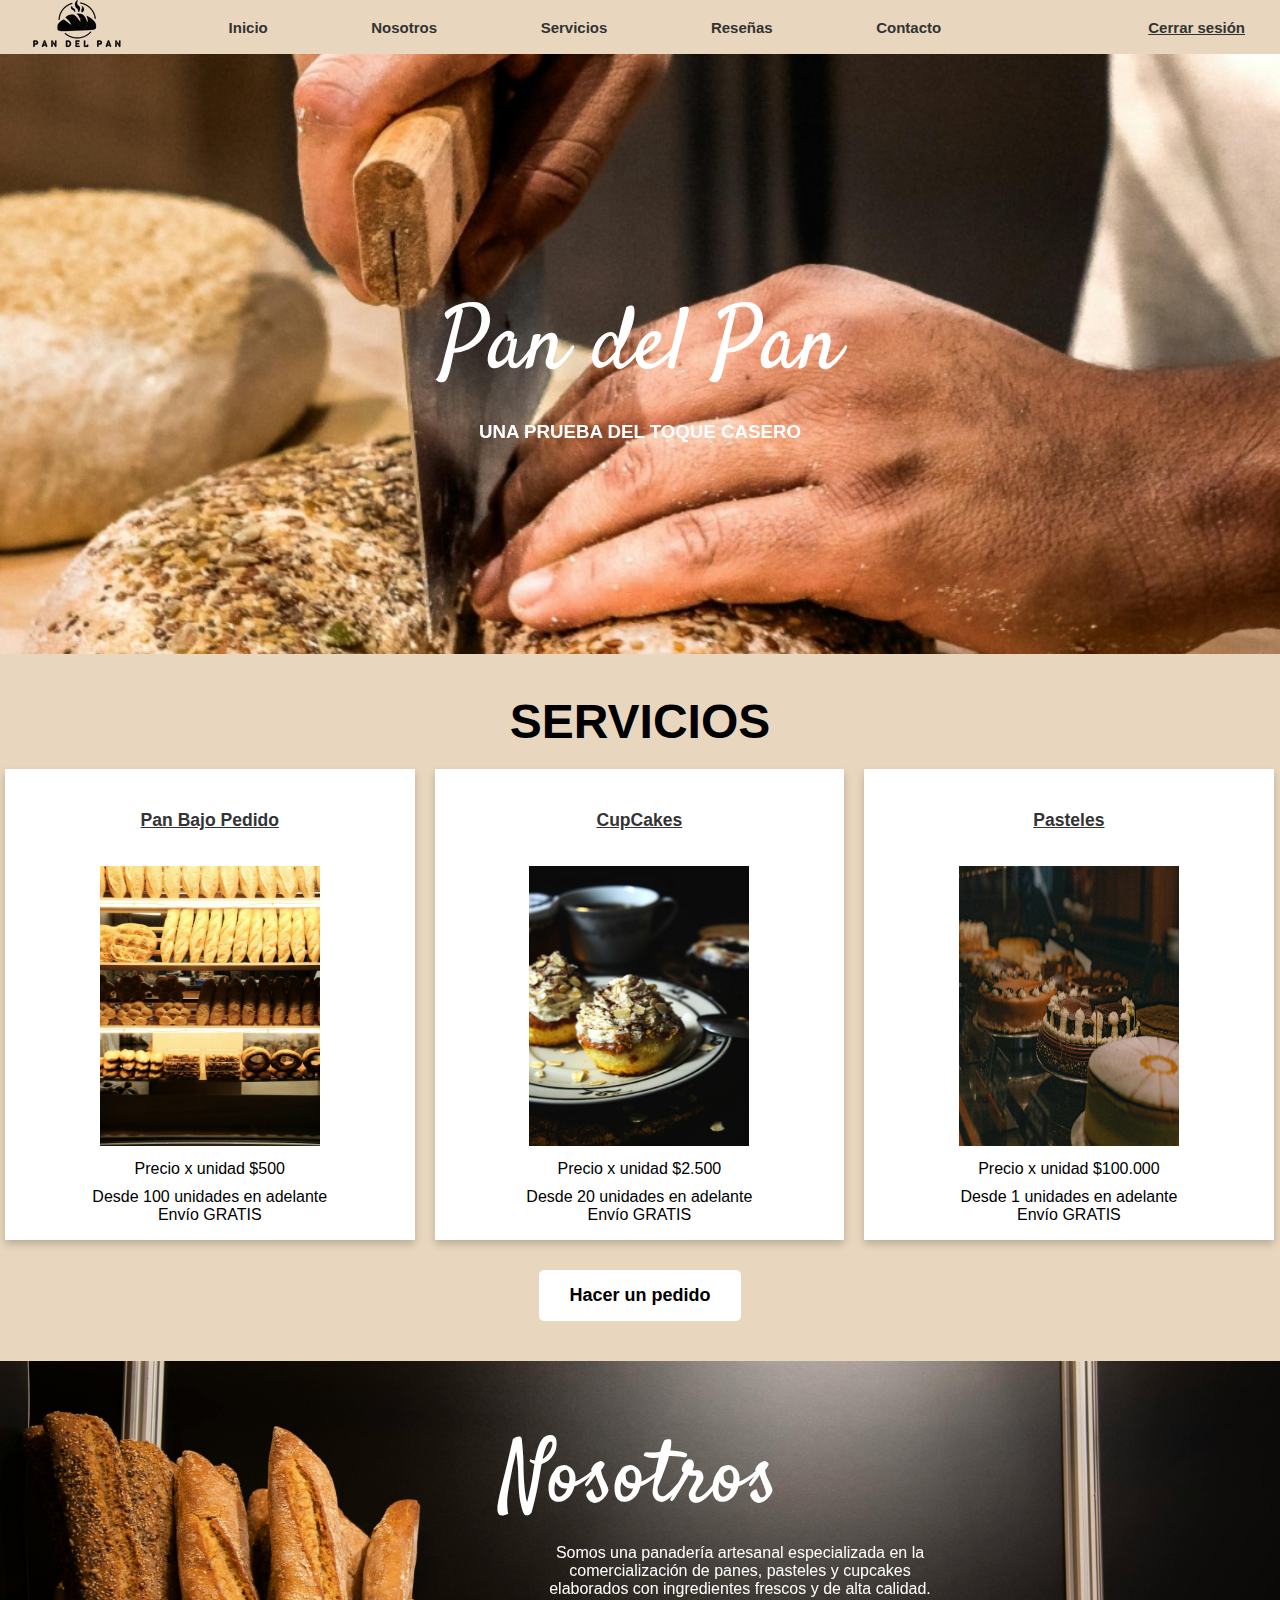
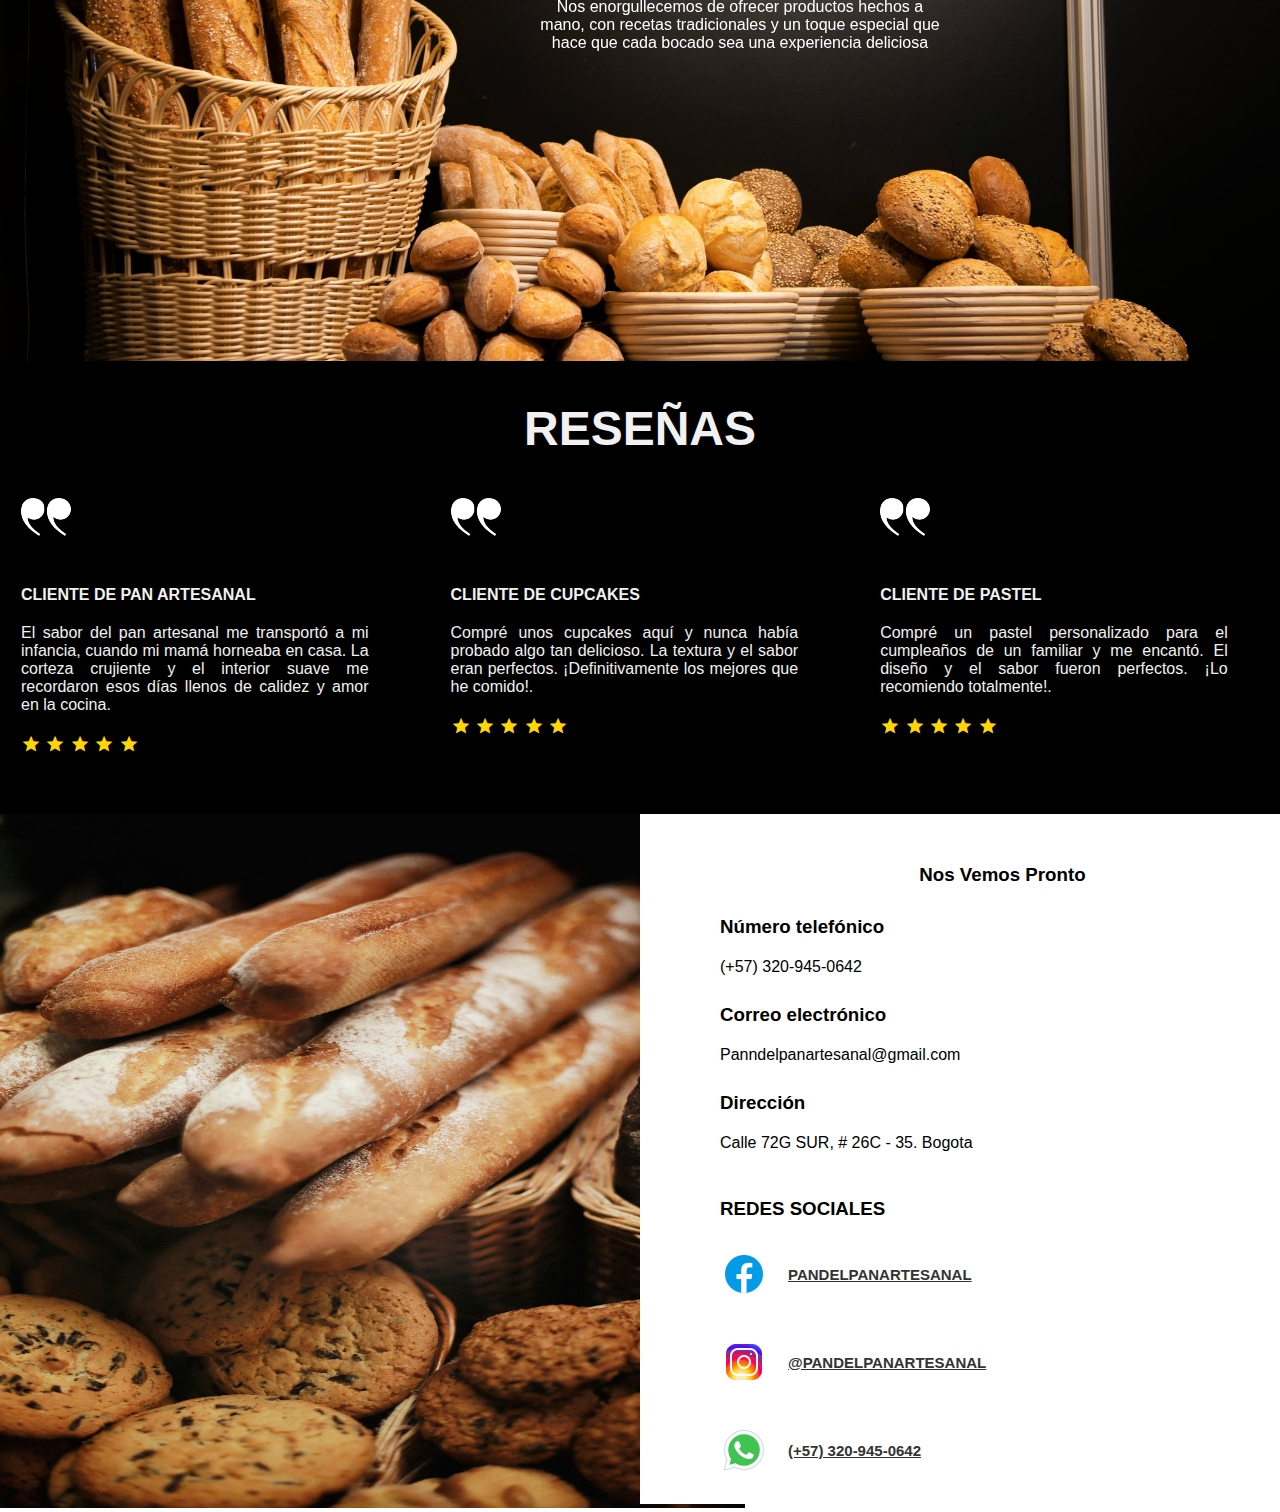
<file: index.html>
<!DOCTYPE html>
<html lang="es">

<head>

  <link href="https://fonts.googleapis.com/icon?family=Material+Icons" rel="stylesheet">
  <link rel="preconnect" href="https://fonts.googleapis.com">
  <link rel="preconnect" href="https://fonts.gstatic.com" crossorigin>
  <link href="https://fonts.googleapis.com/css2?family=Cedarville+Cursive&family=Satisfy&display=swap" rel="stylesheet">
  <link rel="stylesheet" href="./css/styleindex.css">
  <meta charset="UTF-8">
  <meta name="viewport" content="width=device-width, initial-scale=1.0">
  <title>PanDelPan</title>
</head>

<body>

  <nav>
    <ul>
      <li>
        <img src="./img/logo.png" class="logomenu">
      </li>
      <li><a class="anav" href="#inicio">Inicio</a></li>
      <li><a class="anav" href="#nosotros">Nosotros</a></li>
      <li><a class="anav" href="#servicios">Servicios</a></li>
      <li><a class="anav" href="#resenas">Reseñas</a></li>
      <li><a class="anav" href="#contacto">Contacto</a></li>
      <li><a id="nombreUsuario" style="display: none;"></a></li>
      <li><a href="#" id="logout-link" style="display: none;">Cerrar sesión</a></li>
    </ul>
  </nav>

  <div id="inicio" class="banner">
    <div class="banner-content">
      <h1 class="satisfy-regular">Pan del Pan</h1>
      <h3>UNA PRUEBA DEL TOQUE CASERO</h3>
      <a id="botonRegistrate" href="registro.html" class="btn">Registrate</a>
      <a id="botonInicioSesion" href="Iniciosesion.html" class="btn">Inicia Sesión</a>
    </div>
  </div>
  <div class="row">
    <h1 id="servicios">SERVICIOS</h1>
    <div class="column">
      <div class="card">
        <a href="#IrVentanaFlotante1">
          <h3>Pan Bajo Pedido</h3>
        </a>
        <img src="./img/panbajopedido.jpg" class="panbajopedido">


        <p class="texto-pan">Precio x unidad $500</p>

        <p>Desde 100 unidades en adelante <br>Envío GRATIS</p>
      </div>
    </div>

    <div class="column">
      <div class="card">
        <a href="#IrVentanaFlotante2">
          <h3>CupCakes</h3>
        </a>
        <img src="./img/imgcupcakes.jpg" class="cupcakes-img">
        <p class="tamano-cupcakes">Precio x unidad $2.500</p>
        <p>Desde 20 unidades en adelante <br>Envío GRATIS</p>
      </div>
    </div>

    <div class="column">
      <div class="card">
        <a href="#IrVentanaFlotante3">
          <h3>Pasteles</h3>
        </a>
        <img src="./img/imgpasteles.jpg" class="pasteles-img">

        <p class="tamano-pasteles">Precio x unidad $100.000</p>

        <p>Desde 1 unidades en adelante <br>Envío GRATIS</p>
      </div>
    </div>
    <div class="row-pedido posicionpedido">
      <a id="btn-pedido" href="formcompra.html" class="btn-pedido">Hacer un pedido</a>
    </div>
  </div>
  <div id="IrVentanaFlotante1" class="modalIzquierda">
    <div class="ventana">
      <a href="#servicios" class="texto-servicios">
        X
      </a>
      <h2>Panes Artesanales</h2>
      <p> Hechos con masa madre y horneados a diario para garantizar frescura y sabor auténtico</p>
    </div>
  </div>

  <div id="IrVentanaFlotante2" class="modal">
    <div class="ventana">
      <a href="#servicios" class="texto-servicios">
        X
      </a>
      <h2>Cupcakes gourmet: </h2>
      <p> Variedad de sabores con decoraciones únicas y con el sabor casero que te encanta</p>
    </div>
  </div>

  <div id="IrVentanaFlotante3" class="modalDerecha">
    <div class="ventana">
      <a href="#servicios" class="texto-servicios">
        X
      </a>
      <h2>Pasteles Personalizados:</h2>
      <p> Perfectos para cualquier ocasión, desde cumpleaños hasta bodas</p>
    </div>
  </div>

  <div class="banner-nosotros">
    <div class="banner-content">
      <h1 class="satisfy-regular" class="texto-nosotros" id="nosotros">Nosotros</h1>
      <p class="descripcion-nosotros">Somos una panadería artesanal
        especializada en la comercialización de panes, pasteles y cupcakes elaborados con ingredientes frescos y de alta
        calidad. Nos enorgullecemos de ofrecer productos hechos a mano, con recetas tradicionales y un toque especial
        que hace que cada bocado sea una experiencia deliciosa</p>

    </div>
  </div>

  <div class="row-resenas">
    <h1 id="resenas">RESEÑAS</h1>
    <div class="column-resenas">
      <div class="card-resena">
        <img src="./img/comillas.png" alt="">
        <h4 class="resena-1pan">CLIENTE DE PAN ARTESANAL</h4>
        <p class="resena-cliente-pan">El sabor del pan artesanal me transportó a mi infancia,
          cuando mi mamá horneaba en casa. La corteza crujiente
          y el interior suave me recordaron esos días llenos de calidez y amor en la cocina.</p>
        <div class="rating">
          <i class="material-icons">star</i>
          <i class="material-icons">star</i>
          <i class="material-icons">star</i>
          <i class="material-icons">star</i>
          <i class="material-icons">star</i>
        </div>
      </div>
    </div>

    <div class="column-resenas">
      <div class="card-resena">
        <img src="./img/comillas.png" alt="">
        <h4 class="resena-1cupcakes">CLIENTE DE CUPCAKES</h4>
        <p class="resena-cliente-cupcakes">Compré unos cupcakes aquí y nunca había probado algo tan
          delicioso. La textura y el sabor eran perfectos. ¡Definitivamente los mejores que he comido!.</p>
        <div class="rating">
          <i class="material-icons">star</i>
          <i class="material-icons">star</i>
          <i class="material-icons">star</i>
          <i class="material-icons">star</i>
          <i class="material-icons">star</i>
        </div>
      </div>
    </div>

    <div class="column-resenas">
      <div class="card-resena">
        <img src="./img/comillas.png" alt="">
        <h4 class="resena-1pastel">CLIENTE DE PASTEL </h4>
        <p class="resena-cliente-pastel">Compré un pastel personalizado para el cumpleaños de un
          familiar y me encantó. El diseño y el sabor fueron perfectos. ¡Lo recomiendo totalmente!.</p>
        <div class="rating">
          <i class="material-icons">star</i>
          <i class="material-icons">star</i>
          <i class="material-icons">star</i>
          <i class="material-icons">star</i>
          <i class="material-icons">star</i>
        </div>
      </div>
    </div>
  </div>
  <div class="row-contacto">
    <div class="column-contacto">
      <div class="card-contacto">
        <img src="./img/imgfinalyredessociales.jpg" class="imagenfinal-tamano">
      </div>
    </div>
    <div class="column-contacto">
      <div class="card-contacto1">
        <h3 id="contacto" class="nosvemos-texto" class="satisfy-regular">Nos Vemos Pronto</h3>
        <H3>Número telefónico</H3>
        <p>(+57) 320-945-0642</p><br>
        <H3>Correo electrónico</H3>
        <p>Panndelpanartesanal@gmail.com</p><br>
        <H3>Dirección</H3>
        <p>Calle 72G SUR, # 26C - 35. Bogota</p> <br> <br>
        <H3>REDES SOCIALES</H3>
        <div class="img-facebook">
          <img src="./imgRedes/facebookicon.png" alt="">
          <a href="https://www.facebook.com">PANDELPANARTESANAL</a></img>
        </div>
        <div class="img-instagram">
          <img src="./imgRedes/instagramicon.png" alt="">
          <a href="https://www.instagram.com">@PANDELPANARTESANAL</a></img>
        </div>
        <div class="img-whatsapp">
          <img src="./imgRedes/whatsappicon.png" alt="">
          <a href="https://web.whatsapp.com">(+57) 320-945-0642 </a></img>
        </div>
      </div>
    </div>
  </div>
  <!-- Modal para confirmar el cierre de sesión -->
  <div id="logout-modal" class="modal-cerrarsesion">
    <div class="modal-content-cerrarsesion">
      <h2>¿Estás seguro de que deseas cerrar sesión?</h2>
      <button id="confirm-logout" class="logout">Cerrar Sesión</button>
      <button id="cancel-logout" class="close cancel">Cancelar</button>
    </div>
  </div>
  <script>
    // Obtener el valor de localStorage
    const receivedValue = localStorage.getItem('nombreUser');
    const cerrarSesion = document.getElementById("logout-link");
    const nombre = document.getElementById("nombreUsuario");
    const botonRegistrate = document.getElementById("botonRegistrate");
    const botonInicioSesion = document.getElementById("botonInicioSesion");
    const btnPedido = document.getElementById("btn-pedido");
    nombre.textContent = receivedValue;
    if (receivedValue == "") {
      nombre.style.display = "none";
      cerrarSesion.style.display = "none";
      botonRegistrate.style.display = "inline-block";
      botonInicioSesion.style.display = "inline-block";
      btnPedido.style.display = "none";
    } else {
      nombre.style.display = "list-item";
      cerrarSesion.style.display = "list-item";
      botonRegistrate.style.display = "none";
      botonInicioSesion.style.display = "none";
      btnPedido.style.display = "inline-block";
    }
  </script>
  <script src="./js/FuncionesUsuario.js"></script>
  <script src="./js/cerrarsesion.js"></script>
</body>
</html>
</file>
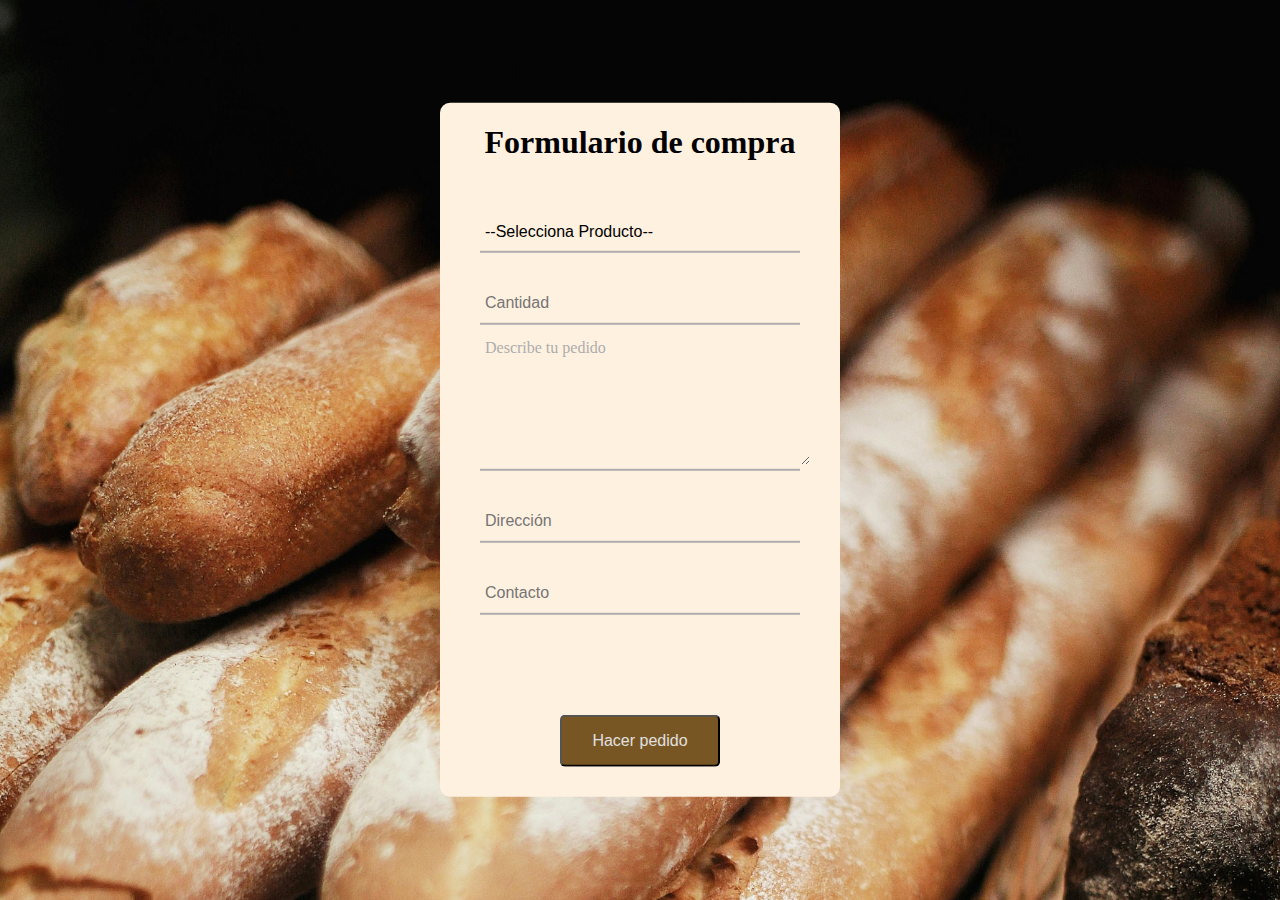
<file: formcompra.html>
<!DOCTYPE html>
<html lang="es">

<head>
    <meta charset="UTF-8">
    <meta http-equiv="X-UA-Compatible" content="IE=edge">
    <meta name="viewport" content="width= device-width, initial-scale=1.0">
    <title>Hacer un pedido</title>
    <link rel="stylesheet" href="./css/styleformcompra.css">

</head>

<body>
    <div class="formulario">
        <h1>Formulario de compra</h1>
        <form id="miformulario">
            <div class="select-producto">
                
                <select id="producto" required>
                    <option value="">--Selecciona Producto--</option>
                    <option value="Pan Artesanal">Pan Artesanal</option>
                    <option value="Cupcakes Personalizado">Cupcakes Personalizado</option>
                    <option value="Pastel para cualquier ocasión">Pastel para cualquier ocasión</option>
                </select>
            </div>
            <div class="direccion">
                
                <input id="cantidad" type="number" placeholder="Cantidad" required>
            </div>
            <div class="escribe-user"> 
                <label for="producto">Describe tu pedido</label>
                <textarea 
                      name="descripcion" id="descripcion">
                </textarea>
            </div>
            
            <div class="direccion">
                <input id="direccion" type="text" placeholder="Dirección" required>
            </div>
            <div class="contacto">
                <input id="contacto" type="text" placeholder="Contacto" required>
            </div>
            
            

            <div class="hacer-pedido">
                <input id="submitButton" class="btn" type="button" value="Hacer pedido" onclick="crearPedido()" >
            </div>
        </form>
    </div>
    <script src = "./js/formcompra.js"></script>
</body>
</html>
</file>
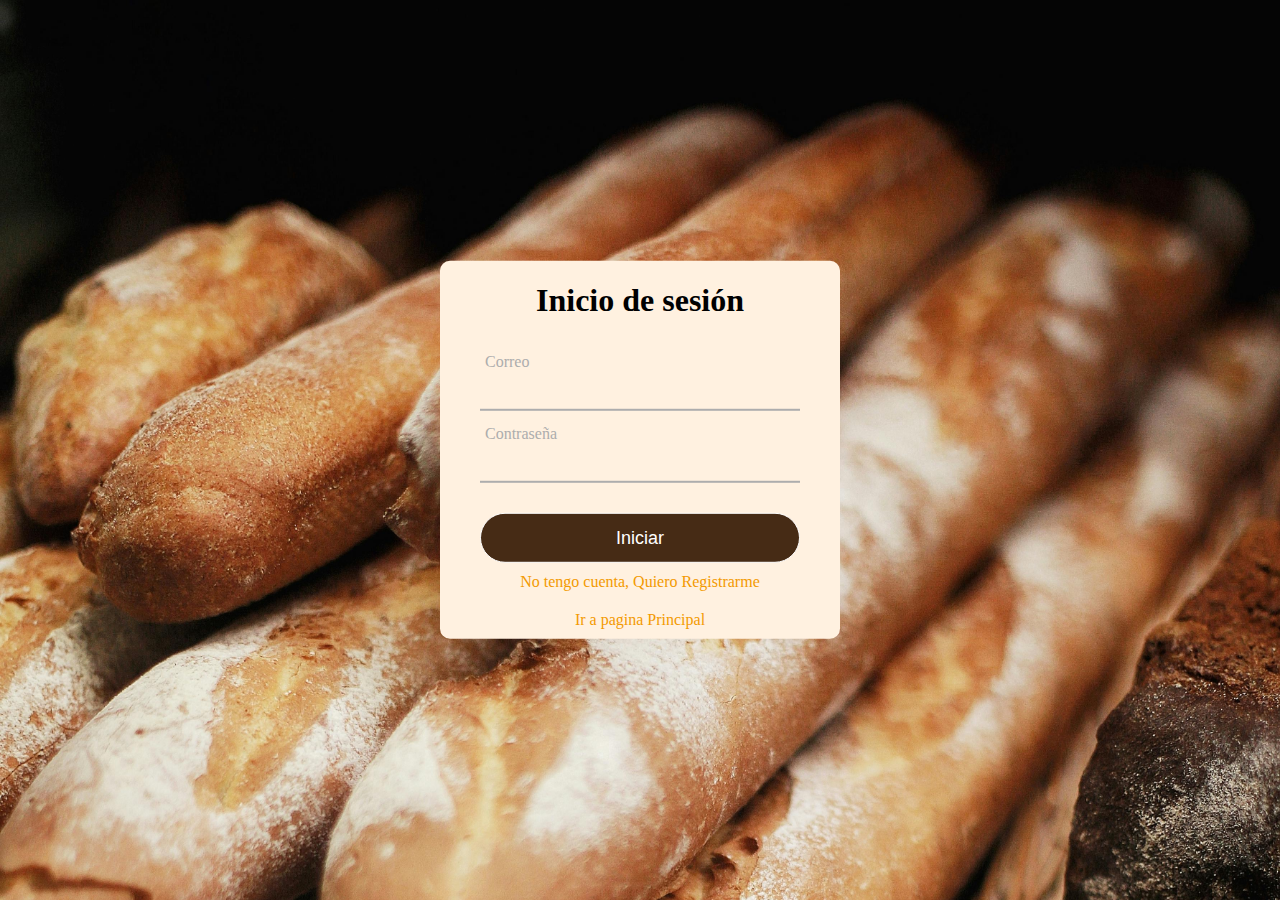
<file: Iniciosesion.html>
<!DOCTYPE html>
<html lang="es">
<head>
    <meta charset="UTF-8">
    <meta http-equiv="X-UA-Compatible" content="IE=edge">
    <meta name="viewport" content="width= device-width, initial-scale=1.0">
    <title>Inicio de sesión</title>
    <link rel="stylesheet" href="./css/styleFormulario.css">
</head>
<body>
    <div class="formulario">
        <h1>Inicio de sesión</h1>
        <form>
            <div class="username">
                <input id="correo" type="text" required>
                <label>Correo</label>
            </div>
            <div class="contrasena">
                <input id="contrasena" type="password" required>
                <label>Contraseña</label>
            </div>
            <input type="button" value="Iniciar" onclick="inicioSesionUsuario()">
            <div class="registrarse">
                <a href="registro.html">No tengo cuenta, Quiero Registrarme</a>
            </div>
            <div class="registrarse">
                <a href="index.html">Ir a pagina Principal</a>
            </div>
        </form>
    </div>
    <script src="./js/FuncionesUsuario.js"></script>
</body>
</html>
</file>
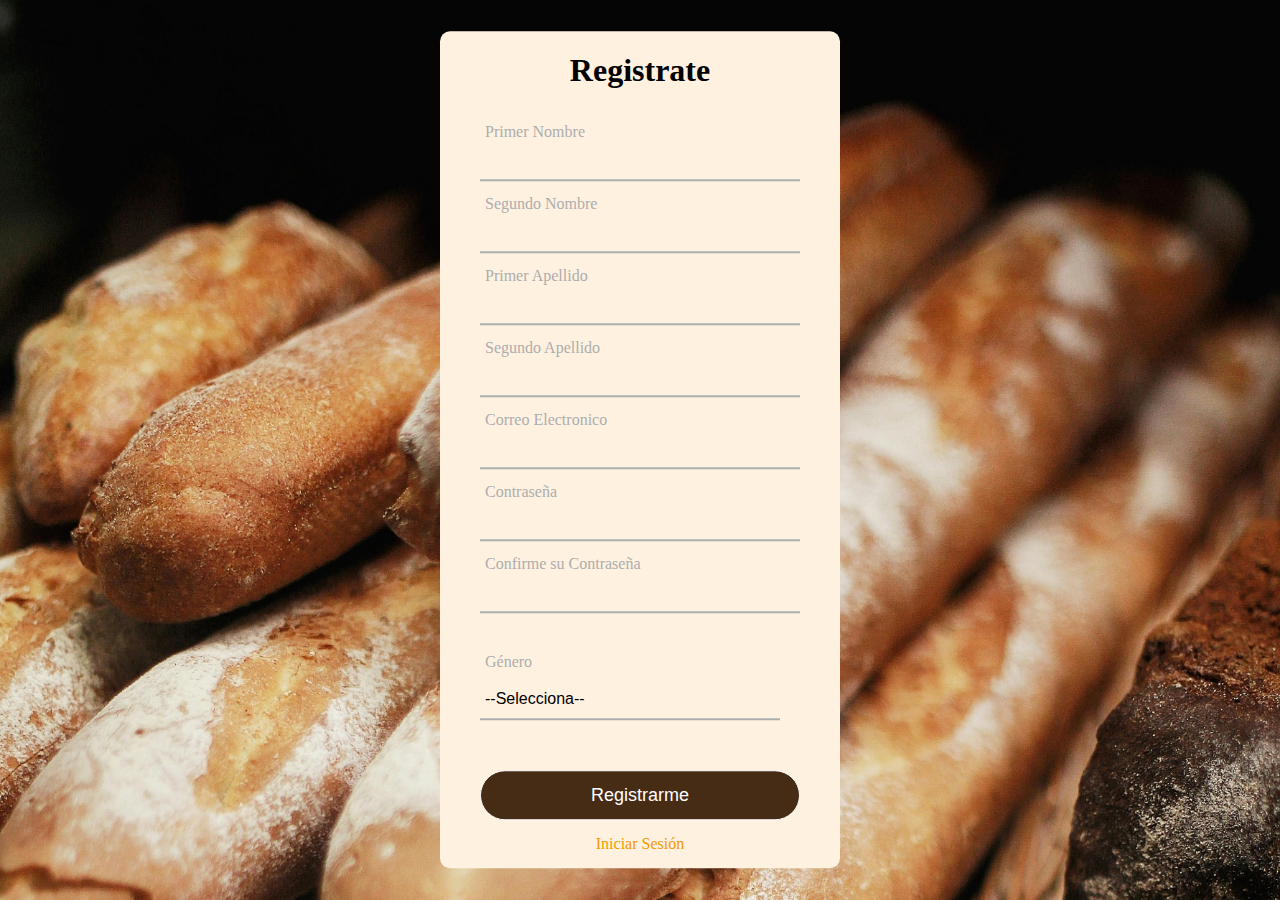
<file: registro.html>
<!DOCTYPE html>
<html lang="es">

<head>
    <meta charset="UTF-8">
    <meta http-equiv="X-UA-Compatible" content="IE=edge">
    <meta name="viewport" content="width= device-width, initial-scale=1.0">
    <title>Registrate</title>
    <link rel="stylesheet" href="./css/styleRegistro.css">
</head>

<body>
    <div class="formulario">
        <h1>Registrate</h1>
        <form id="miformulario">
            <div class="username">
                <input id="nombre1" type="text" required>
                <label> Primer Nombre</label>
            </div>
            <div class="username2">
                <input id="nombre2" type="text" required>
                <label>Segundo Nombre</label>
            </div>
            <div class="last_name">
                <input id="apellido1" type="text" required>
                <label>Primer Apellido</label>
            </div>
            <div class="last_name2">
                <input id="apellido2" type="text" required>
                <label>Segundo Apellido</label>
            </div>
            <div class="correo">
                <input id="correo1" type="email" required>
                <label>Correo Electronico</label>
            </div>
            <div class="contrasena">
                <input id="contrasena1" type="password" required>
                <label>Contraseña</label>
            </div>
            <div class="contrasena2">
                <input id="contrasena2" type="password" required>
                <label>Confirme su Contraseña</label>
            </div>
            <div class="form-container">
                <form id="optionForm">
                    <div class="select-container">
                        <label for="selectOption">Género</label>
                        <select id="selectGenero" required>
                            <option value="">--Selecciona--</option>
                            <option value="Masculino">Masculino</option>
                            <option value="Femenino">Femenino</option>
                            <option value="Prefiero no decirlo">Prefiero no decirlo</option>
                        </select>
                    </div>
                </form>
            </div>
            <div class="botton-registro">
                <input id="submitButton" type="submit" value="Registrarme" onclick="registrarUsuario()">
            </div>
            <div class="Iniciar-sesion">
                <a href="Iniciosesion.html">Iniciar Sesión</a>
            </div>
        </form>
    </div>
    <script src = "./js/FuncionesUsuario.js"></script>
</body>
</html>
</file>
<file: css/styleindex.css>
* {
    margin: 0;
    padding: 0;
    box-sizing: border-box;
}

body {
    font-family: sans-serif;
}

.banner {
    height: 600px;
    background-image: url('../img/Imagenbanner.jpg');
    background-size: cover;
    background-position: center;
    display: flex;
    justify-content: center;
    align-items: center;
    color: white;
    text-align: center;
    position: relative;
}

.banner::before {
    content: '';
    position: absolute;
    top: 0;
    left: 0;
    width: 100%;
    height: 100%;
    background: rgba(0, 0, 0, 0);
    z-index: 1;
}

.banner-content {
    z-index: 2;
    position: relative;
}

h1 {
    font-size: 48px;
    margin-bottom: 20px;
    padding-top: 40px;
    text-align: center;
}

h3 {
    padding-top: 10px;
    padding-bottom: 20px;
}

.btn {
    display: inline-block;
    padding: 15px 30px;
    background-color: #ffffff;
    color: rgb(0, 0, 0);
    text-decoration: none;
    font-size: 18px;
    border-radius: 5px;
    transition: background-color 0.3s ease;
    margin-top: 70px;

}

.posicionpedido {
    display: flex;
    justify-content: center;
}

.btn-pedido {
    display: inline-block;
    padding: 15px 30px;
    background-color: #ffffff;
    color: rgb(0, 0, 0);
    text-decoration: none;
    font-size: 18px;
    border-radius: 5px;
    transition: background-color 0.3s ease;
    margin-top: 30px;
}

.btn:hover {
    background-color: #ffb650;
}


nav {
    background-color: #e8d7be;
    box-shadow: 0 2px 5px rgba(0, 0, 0, 0.1);
}

ul {
    list-style-type: none;
    margin: 0;
    padding: 0;
    display: flex;
    justify-content: space-between;
    align-items: center;
}

ul li {
    margin: 0 15px;
    /* Espacio entre elementos */
}

ul li img {
    height: 50px;
    /* Ajusta el tamaño del logo */
    width: auto;
}

a {
    color: #333;
    font-size: 15px;
    font-weight: bold;
    padding: 15px 20px;
    display: block;
    transition: color 0.3s ease;
}

.anav {
    text-decoration: none;
    color: #333;
    font-size: 15px;
    font-weight: bold;
    padding: 15px 20px;
    display: block;
    transition: color 0.3s ease;
}

.anav:hover {
    color: #6d4820;
}


a:hover {
    color: #6d4820;
}

@media screen and (max-width: 600px) {
    ul {
        flex-direction: column;
        align-items: center;
    }

    ul li {
        margin: 10px 0;
    }

    ul li img {
        margin-bottom: 10px;
    }
}

.satisfy-regular {
    font-family: "Satisfy", cursive;
    font-weight: 400;
    font-style: normal;
    font-size: 88px;
    margin-bottom: 0px;
}

/*css de las targetas */
.column {
    float: left;
    width: 33.3%;
    padding: 0 10px;
}


.row {
    margin: 0 -5px;
    padding-bottom: 40px;
    background-color: #e8d7be;
}

.row-pedido {
    margin: 0 -5px;
    padding-bottom: 0px;
    background-color: #e8d7be;
}


.row:after {
    content: "";
    display: table;
    clear: both;
}


@media screen and (max-width: 600px) {
    .column {
        width: 100%;
        display: block;
        margin-bottom: 20px;
    }
}


.card {
    box-shadow: 0 4px 8px 0 rgba(0, 0, 0, 0.2);
    padding: 16px;
    text-align: center;
    background-color: #ffffff;
}

/*css de la alerta*/

.ventana {
    background-color: rgb(226, 140, 47);
    width: 300px;
    padding: 10px 20px;
    margin: 40% auto;
    position: relative;
}

.modal {
    background-color: rgba(0, 0, 0, 0);
    position: fixed;
    top: -250px;
    right: 0;
    bottom: 0;
    left: 0;
    opacity: 0;
    pointer-events: none;
    transition: all 1s;
}

.modalDerecha {
    background-color: rgba(0, 0, 0, 0);
    position: fixed;
    top: -250px;
    right: 0;
    bottom: 0;
    left: 0;
    opacity: 0;
    pointer-events: none;
    transition: all 1s;
    transform: translateX(-500px)
}

.modalIzquierda {
    background-color: rgba(0, 0, 0, 0);
    position: fixed;
    top: -250px;
    right: 0;
    bottom: 0;
    left: 0;
    opacity: 0;
    pointer-events: none;
    transition: all 1s;
    transform: translateX(-500px)
}

@media screen and (max-width: 600px) {
    .modal {
        background-color: rgba(0, 0, 0, 0);
        position: fixed;
        top: auto;
        right: 0;
        bottom: 0;
        left: 0;
        opacity: 0;
        pointer-events: none;
        transition: all 1s;
    }
}

@media screen and (max-width: 600px) {
    .modalIzquierda {
        background-color: rgba(0, 0, 0, 0);
        position: fixed;
        top: auto;
        right: 0;
        bottom: 0;
        left: 0;
        opacity: 0;
        pointer-events: none;
        transition: all 1s;
        transform: translateX(0px)
    }
}

@media screen and (max-width: 600px) {
    .modalDerecha {
        background-color: rgba(0, 0, 0, 0);
        position: fixed;
        top: auto;
        right: 0;
        bottom: 0;
        left: 0;
        opacity: 0;
        pointer-events: none;
        transition: all 1s;
        transform: translateX(0px)
    }
}

#IrVentanaFlotante1:target {
    opacity: 1;
    pointer-events: auto;

}

#IrVentanaFlotante2:target {
    opacity: 1;
    pointer-events: auto;
}

#IrVentanaFlotante3:target {
    opacity: 1;
    pointer-events: auto;
}

/*css de seccion nosotros*/

.banner-nosotros {
    height: 600px;
    background-image: url('../img/imgcompletanosotros.jpg');
    background-size: cover;
    background-position: center;
    display: flex;
    justify-content: center;
    align-items: center;
    color: white;
    text-align: center;
    position: relative;
}

/*CSS DEL COLOR DE LAS ESTRELLAS*/
.rating i {
    font-size: 20px;
    color: gold;
}

/*css tarjeta reseñas*/

.card-resena {
    padding: 16px;
    text-align: justify;
    color: #f1f1f1;
    background-color: #000000;
}

.row-resenas {
    margin: 0 -5px;
    padding-bottom: 40px;
    color: #f1f1f1;
    background-color: #000000;
}

.column-resenas {
    float: left;
    width: 33.3%;
    padding: 0 10px;
    background-color: #000000;
}

.row-resenas:after {
    content: "";
    display: table;
    clear: both;
}


@media screen and (max-width: 600px) {
    .column-resenas {
        width: 100%;
        display: block;
        margin-bottom: 20px;
    }
}

/*css de contactanos*/

.card-contacto {
    text-align: justify;
    color: #000000;


}

.row-contacto {
    margin: 0 -5px;
    color: #f1f1f1;
    background-color: #ffffff;
}

.row-contacto:after {
    content: "";
    display: table;
    clear: both;
}

.column-contacto {
    float: left;
    width: 50%;
    padding-left: 0px;
    background-color: #ffffff;
}


@media screen and (max-width: 600px) {
    .column-contacto {
        width: 100%;
        display: block;
        margin-bottom: 10px;

    }
}

.card-contacto1 {
    text-align: justify;
    color: #000000;
    padding-left: 80px;

}

.logomenu {
    height: auto;
    width: auto;

}

.panbajopedido {
    width: 220px;
    height: 280px;
}

/* Estilos básicos para el modal */
.modal-cerrarsesion {
    display: none;
    /* Modal oculto inicialmente */
    position: fixed;
    z-index: 1;
    left: 0;
    top: 0;
    width: 100%;
    height: 100%;
    background-color: rgba(0, 0, 0, 0.5);
    /* Fondo oscuro */
}



.modal-content-cerrarsesion {
    background-color: #fff;
    margin: 15% auto;
    padding: 20px;
    margin-top: 40px;
    border: 1px solid #888;
    width: 50%;
    text-align: center;
    border-radius: 8px;
}

.close,
.logout {
    margin-top: 10px;
    padding: 10px 20px;
    border: none;
    background-color: #f7c202;
    color: white;
    cursor: pointer;
    border-radius: 5px;
}

.cancel {
    background-color: #ccc;
    color: black;
}

.texto-pan {
    padding-top: 10px;
    padding-bottom: 10px;
}

.cupcakes-img {
    width: 220px;
    height: 280px;
}

.tamano-cupcakes {
    padding-top: 10px;
    padding-bottom: 10px;
}

.pasteles-img {
    width: 220px;
    height: 280px;
}

.tamano-pasteles {
    padding-top: 10px;
    padding-bottom: 10px;
}

.texto-servicios {
    text-decoration: none;
}

.texto-nosotros {
    padding-left: 200px;
    padding-top: 80px;
}

.descripcion-nosotros {
    padding-left: 200px;
    height: 100px;
    width: 600px;
    padding-bottom: 400px;
}

@media screen and (max-width: 600px) {
    .descripcion-nosotros {
        width: 100%;
        display: block;
        padding-right: 50px;
        padding-left: 50px;
        padding-bottom: 400px;
    }
}

.resena-1pan {
    padding-bottom: 20px;
    padding-top: 40px;
}

.resena-cliente-pan {
    padding-right: 30px;
    padding-bottom: 20px
}

.resena-1cupcakes {
    padding-bottom: 20px;
    padding-top: 40px;
}

.resena-cliente-cupcakes {
    padding-right: 30px;
    padding-bottom: 20px
}

.resena-1pastel {
    padding-bottom: 20px;
    padding-top: 40px
}

.resena-cliente-pastel {
    padding-right: 30px;
    padding-bottom: 20px
}

.imagenfinal-tamano {
    width: 750px;
    height: 693.5px;
}

@media screen and (max-width: 600px) {
    .imagenfinal-tamano {
        width: 450px;
        height: 220x;
    }
}

.nosvemos-texto {
    text-align: center;
    padding-top: 50px;
}

.img-facebook {
    display: flex;
    align-items: center;
    padding-bottom: 30px;
    padding-top: 10px;
}

.img-instagram {
    display: flex;
    align-items: center;
    padding-bottom: 30px;
    padding-top: 10px;
}

.img-whatsapp {
    display: flex;
    align-items: center;
    padding-bottom: 30px;
    padding-top: 10px;
}
</file>
<file: css/styleformcompra.css>
body {
    margin: 0px;
    padding: 0px;
    font-family: montserrat;
    background-image: url(../img/imgfinalyredessociales.jpg);
    background-position: relative;
    background-repeat: no-repeat;
    background-size: cover;
}

.formulario {
    position: absolute;
    top: 50%;
    left: 50%;
    transform: translate(-50%, -50%);
    width: 400px;
    background: rgb(255, 241, 224);
    border-radius: 10px; 
}

.formulario h1 {
    text-align: center;
    padding: 0 0 20px 0;
    border-bottom: silver;
}

.formulario form {
    padding: 0 40px;
    box-sizing: border-box;
    padding-bottom: 30px;
}


input[type="submit"] {
    width: 80%;
    height: 50px;
    border: 1px solid;
    background: #462b15;
    border-radius: 25px;
    font-size: 18px;
    color: white;
    cursor: pointer;
    outline: none;
}

input[type="submit"]:hover {
    border-color: rgba(255, 225, 0, 0.934);
    transition: .5s;

}


form .direccion {
    position: relative;
    border-bottom: 2px solid #adadad;
    margin: 30px 0;
}

.direccion input {
    width: 100%;
    padding: 0 5px;
    height: 40px;
    font-size: 16px;
    border: none;
    background: none;
    outline: none;
}

.direccion label {
    position: absolute;
    top: -25px;
    left: 5px;
    color: #adadad;
    transform: translateY(50%);
    font-size: 16px;
    pointer-events: none;
    transition: .5s;
}

/*css para el select*/

.form-producto {
    background-color:rgb(255, 241, 224);
    padding: 20px;
    padding-left: 0px;
    padding-top: 5px;
    border-radius: 8px;
    width: 300px;
  }

  .select-producto {
    position: relative;
    border-bottom: 2px solid #adadad;
    margin: 30px 0;
  }

  .select-producto select {
    width: 100%;
    height: 40px;
    padding: 0 5px;
    font-size: 16px;
    border: none;
    outline: none;
    background: none;
    appearance: none;
  }

  .select-producto label {
    position: absolute;
    top: -25px;
    left: 5px;
    color: #adadad;
    font-size: 16px;
    pointer-events: none;
    transition: 0.5s;
  }

  .select-producto select:focus + label,
  .select-producto select:not([value=""]) + label {
    color: #4CAF50;
    font-weight: bold;
  }

  .form-cantidad {
    background-color:rgb(255, 241, 224);
    
    padding-left: 0px;
    padding-top: 5px;
    border-radius: 8px;
    width: 300px;
  }

  .select-cantidad {
    position: relative;
    border-bottom: 2px solid #adadad;
    margin: 30px 0;
  }

  .select-cantidad select {
    width: 100%;
    height: 40px;
    padding: 0 5px;
    font-size: 16px;
    border: none;
    outline: none;
    background: none;
    appearance: none;
  }

  .select-cantidad label {
    position: absolute;
    top: -25px;
    left: 5px;
    color: #adadad;
    font-size: 16px;
    pointer-events: none;
    transition: 0.5s;
  }

  .select-cantidad select:focus + label,
  .select-cantidad select:not([value=""]) + label {
    color: #4CAF50;
    font-weight: bold;
  }
  
  .hacer-pedido{
    display: flex;
    justify-content: center;
}

  form .contacto {
    position: relative;
    border-bottom: 2px solid #adadad;
    margin: 30px 0;
}

.contacto input {
    width: 100%;
    padding: 0 5px;
    height: 40px;
    font-size: 16px;
    border: none;
    background: none;
    outline: none;
}

.contacto label {
    position: absolute;
    top: -25px;
    left: 5px;
    color: #adadad;
    transform: translateY(50%);
    font-size: 16px;
    pointer-events: none;
    transition: .5s;
}

form .escribe-user {
  position: relative;
  border-bottom: 2px solid #adadad;
  margin: 30px 0;
}

.escribe-user textarea {
  width: 100%;
  padding: 5px 5px;
  overflow-y: auto;
  height: 100px;
  font-size: 15px;
  border: none;
  background: none;
  outline: none;
  text-align: left;
}

.escribe-user label {
  position: absolute;
  top: -25px;
  left: 5px;
  color: #adadad;
  transform: translateY(50%);
  font-size: 16px;
  pointer-events: none;
  transition: .5s;
}

.btn {
  display: inline-block;
  padding: 15px 30px;
  background-color: #785624;
  color: rgb(225, 224, 224);
  text-decoration: none;
  font-size: 16px;
  border-radius: 5px;
  transition: background-color 0.3s ease;
  margin-top: 70px;

}

.btn:hover {
  background-color: #ffab35;
}
</file>
<file: css/styleFormulario.css>
body {
    margin: 0;
    padding: 0;
    font-family: montserrat;
    background-image: url(../img/imgfinalyredessociales.jpg);
    background-position: relative;
    background-repeat: no-repeat;
    background-size: cover;
}


.formulario {
    position: absolute;
    top: 50%;
    left: 50%;
    transform: translate(-50%, -50%);
    width: 400px;
    background: rgb(255, 241, 224);
    border-radius: 10px;
}

.formulario h1 {
    text-align: center;
    padding: 0 0 20px 0;
    border-bottom: silver;
}

.formulario form {
    padding: 0 40px;
    box-sizing: border-box;
}

form .username {
    position: relative;
    border-bottom: 2px solid #adadad;
    margin: 30px 0;
}

.username input {
    width: 100%;
    padding: 0 5px;
    height: 40px;
    font-size: 16px;
    border: none;
    background: none;
    outline: none;
}

.username label {
    position: absolute;
    top: -25px;
    left: 5px;
    color: #adadad;
    transform: translateY(50%);
    font-size: 16px;
    pointer-events: none;
}

.recordar {
    margin: -5 0 20px 5px;
    color: blue;
    cursor: pointer;
}

.recordar:hover {
    text-decoration: underline;
}

input[type="button"] {
    width: 100%;
    height: 50px;
    border: 1px solid;
    background: #462b15;
    border-radius: 25px;
    font-size: 18px;
    color: white;
    cursor: pointer;
    outline: none;

}

input[type="button"]:hover {
    border-color: purple;
    transition: .5s;

}

.registrarse a {
    color: rgb(243, 154, 1);
    text-decoration: none;
    display: flex; 
    justify-content: center;
    padding-bottom: 10px;
    padding-top: 10px;
    
    
}

.registrarse a:hover {
    text-decoration: underline;
}

form .contrasena {
    position: relative;
    border-bottom: 2px solid #adadad;
    margin: 30px 0;
}

.contrasena input {
    width: 100%;
    padding: 0 5px;
    height: 40px;
    font-size: 16px;
    border: none;
    background: none;
    outline: none;
}

.contrasena label {
    position: absolute;
    top: -25px;
    left: 5px;
    color: #adadad;
    transform: translateY(50%);
    font-size: 16px;
    pointer-events: none;
    transition: .5s;
}
</file>
<file: css/styleRegistro.css>
body {
    margin: 0px;
    padding: 0px;
    font-family: montserrat;
    background-image: url(../img/imgfinalyredessociales.jpg);
    background-position: relative;
    background-repeat: no-repeat;
    background-size: cover;
}


.formulario {
    position: absolute;
    top: 50%;
    left: 50%;
    transform: translate(-50%, -50%);
    width: 400px;
    background: rgb(255, 241, 224);
    border-radius: 10px;
}

.formulario h1 {
    text-align: center;
    padding: 0 0 20px 0;
    border-bottom: silver;
}

.formulario form {
    padding: 0 40px;
    box-sizing: border-box;
}

form .username {
    position: relative;
    border-bottom: 2px solid #adadad;
    margin: 30px 0;
}

.username input {
    width: 100%;
    padding: 0 5px;
    height: 40px;
    font-size: 16px;
    border: none;
    background: none;
    outline: none;
}

.username label {
    position: absolute;
    top: -25px;
    left: 5px;
    color: #adadad;
    transform: translateY(50%);
    font-size: 16px;
    pointer-events: none;
}

form .username2 {
    position: relative;
    border-bottom: 2px solid #adadad;
    margin: 30px 0;
}

.username2 input {
    width: 100%;
    padding: 0 5px;
    height: 40px;
    font-size: 16px;
    border: none;
    background: none;
    outline: none;
}

.username2 label {
    position: absolute;
    top: -25px;
    left: 5px;
    color: #adadad;
    transform: translateY(50%);
    font-size: 16px;
    pointer-events: none;
}

.recordar {
    margin: -5 0 20px 5px;
    color: blue;
    cursor: pointer;
}

.recordar:hover {
    text-decoration: underline;
}

input[type="submit"] {
    width: 80%;
    height: 50px;
    border: 1px solid;
    background: #462b15;
    border-radius: 25px;
    font-size: 18px;
    color: white;
    cursor: pointer;
    outline: none;
}

input[type="submit"]:hover {
    border-color: rgba(255, 225, 0, 0.934);
    transition: .5s;

}

.Iniciar-sesion a {
    color: rgb(243, 154, 1);
    text-decoration: none;
    padding-top: 15px;
    padding-bottom: 15px;
    display: flex; 
    justify-content: center;
}

.Iniciar-sesion a:hover {
    text-decoration: underline;
}

form .contrasena {
    position: relative;
    border-bottom: 2px solid #adadad;
    margin: 30px 0;
}

.contrasena input {
    width: 100%;
    padding: 0 5px;
    height: 40px;
    font-size: 16px;
    border: none;
    background: none;
    outline: none;
}

.contrasena label {
    position: absolute;
    top: -25px;
    left: 5px;
    color: #adadad;
    transform: translateY(50%);
    font-size: 16px;
    pointer-events: none;
    transition: .5s;
}
form .contrasena2 {
    position: relative;
    border-bottom: 2px solid #adadad;
    margin: 30px 0;
}

.contrasena2 input {
    width: 100%;
    padding: 0 5px;
    height: 40px;
    font-size: 16px;
    border: none;
    background: none;
    outline: none;
}

.contrasena2 label {
    position: absolute;
    top: -25px;
    left: 5px;
    color: #adadad;
    transform: translateY(50%);
    font-size: 16px;
    pointer-events: none;
    transition: .5s;
}
form .last_name {
    position: relative;
    border-bottom: 2px solid #adadad;
    margin: 30px 0;
}

.last_name input {
    width: 100%;
    padding: 0 5px;
    height: 40px;
    font-size: 16px;
    border: none;
    background: none;
    outline: none;
}

.last_name label {
    position: absolute;
    top: -25px;
    left: 5px;
    color: #adadad;
    transform: translateY(50%);
    font-size: 16px;
    pointer-events: none;
    transition: .5s;
}
form .last_name2 {
    position: relative;
    border-bottom: 2px solid #adadad;
    margin: 30px 0;
}

.last_name2 input {
    width: 100%;
    padding: 0 5px;
    height: 40px;
    font-size: 16px;
    border: none;
    background: none;
    outline: none;
}

.last_name2 label {
    position: absolute;
    top: -25px;
    left: 5px;
    color: #adadad;
    transform: translateY(50%);
    font-size: 16px;
    pointer-events: none;
    transition: .5s;
}
form .correo {
    position: relative;
    border-bottom: 2px solid #adadad;
    margin: 30px 0;
}

.correo input {
    width: 100%;
    padding: 0 5px;
    height: 40px;
    font-size: 16px;
    border: none;
    background: none;
    outline: none;
}

.correo label {
    position: absolute;
    top: -25px;
    left: 5px;
    color: #adadad;
    transform: translateY(50%);
    font-size: 16px;
    pointer-events: none;
    transition: .5s;
}
/*css para el select*/

.form-container {
    background-color:rgb(255, 241, 224);
    padding: 20px;
    padding-left: 0px;
    padding-top: 5px;
    border-radius: 8px;
    width: 300px;
  }

  .select-container {
    position: relative;
    border-bottom: 2px solid #adadad;
    margin: 30px 0;
  }

  .select-container select {
    width: 100%;
    height: 40px;
    padding: 0 5px;
    font-size: 16px;
    border: none;
    outline: none;
    background: none;
    appearance: none;
  }

  .select-container label {
    position: absolute;
    top: -25px;
    left: 5px;
    color: #adadad;
    font-size: 16px;
    pointer-events: none;
    transition: 0.5s;
  }

  .select-container select:focus + label,
  .select-container select:not([value=""]) + label {
    color: #4CAF50;
    font-weight: bold;
  }
  
  .botton-registro{
    display: flex;
    justify-content: center;
}
</file>
